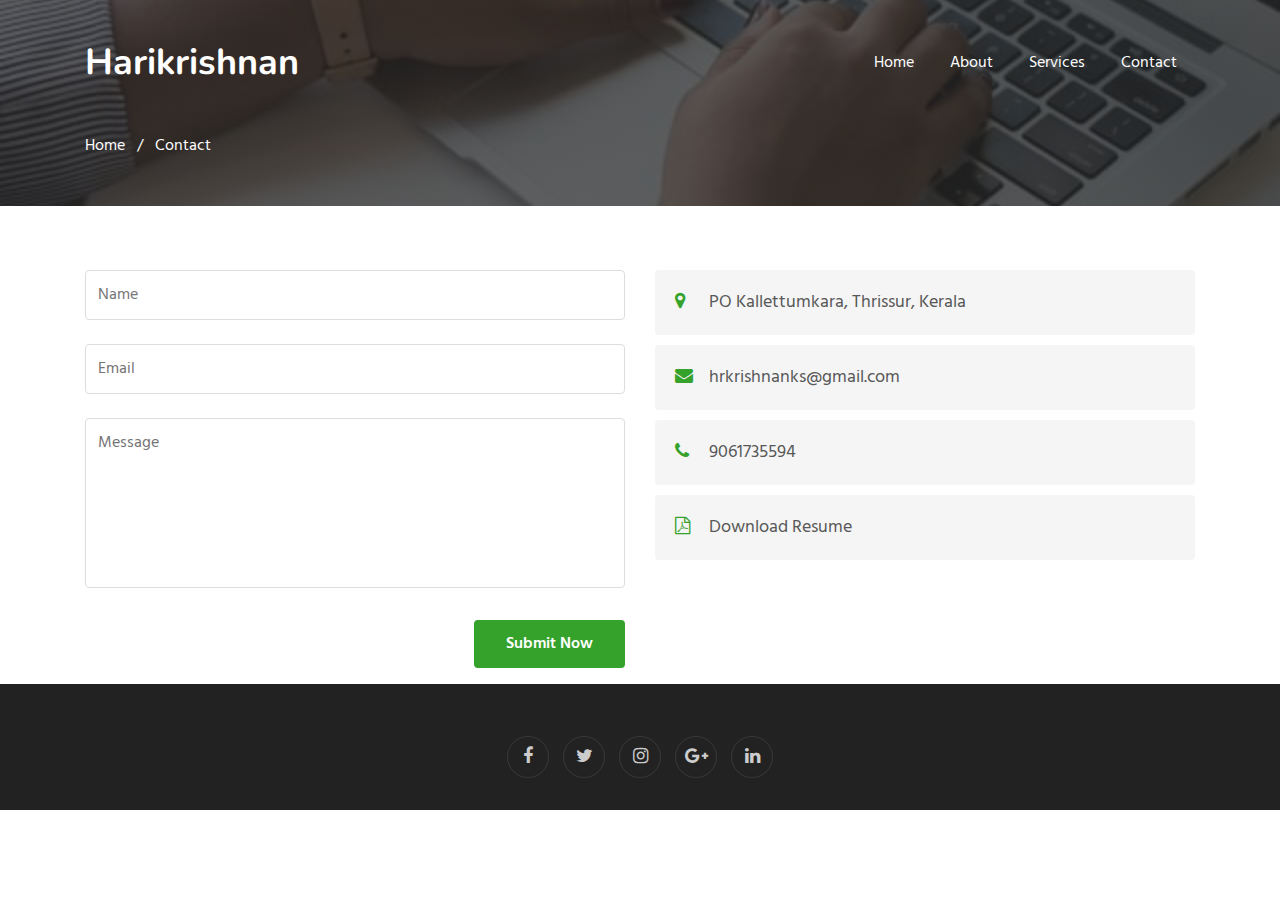
<file: contact.html>
<!--
Author: W3layouts
Author URL: http://w3layouts.com
-->
<!doctype html>
<html lang="en">
  <head>
    <!-- Required meta tags -->
    <meta charset="utf-8">
    <meta name="viewport" content="width=device-width, initial-scale=1, shrink-to-fit=no">

    <title>My Website a Personal Portfolio Category Bootstrap Responsive Website Template | Contact :: W3layouts</title>
    <!-- web fonts -->
    <link href="//fonts.googleapis.com/css?family=Nunito:400,600,700,800,900&display=swap" rel="stylesheet">
    <link href="//fonts.googleapis.com/css?family=Hind&display=swap" rel="stylesheet">
    <!-- //web fonts -->
    <!-- Template CSS -->
    <link rel="stylesheet" href="assets/css/style-starter.css">
  </head>
  <body>

<section class="w3l-bootstrap-header">
  <nav class="navbar navbar-expand-lg navbar-light py-lg-3 py-2">
    <div class="container">
      <a class="navbar-brand" href="index.html"> Harikrishnan</a>
      <!-- if logo is image enable this   
    <a class="navbar-brand" href="#index.html">
        <img src="image-path" alt="Your logo" title="Your logo" style="height:35px;" />
    </a> -->
      <button class="navbar-toggler" type="button" data-toggle="collapse" data-target="#navbarSupportedContent"
        aria-controls="navbarSupportedContent" aria-expanded="false" aria-label="Toggle navigation">
        <span class="navbar-toggler-icon fa fa-bars"></span>
      </button>

      <div class="collapse navbar-collapse" id="navbarSupportedContent">
        <ul class="navbar-nav ml-auto">
          <li class="nav-item">
            <a class="nav-link" href="index.html">Home</a>
          </li>
          <li class="nav-item">
            <a class="nav-link" href="about.html">About</a>
          </li>
          <li class="nav-item">
            <a class="nav-link" href="services.html">Services</a>
          </li>
          
        
          <li class="nav-item">
            <a class="nav-link" href="contact.html">Contact</a>
          </li>
        </ul>
        
      </div>
    </div>
  </nav>
</section>
<section class="w3l-contact-breadcrum">
  <div class="breadcrum-bg">
    <div class="container py-5">
      <p><a href="index.html">Home</a> &nbsp; / &nbsp; Contact</p>
     </div>
  </div>
</section>
<!-- contact -->
<section class="w3l-contacts-12" id="contact">
    <div class="contact-top pt-5">
        <div class="container py-md-3">
            
            <div class="row cont-main-top">
               <!-- contact form -->
               <div class="contacts12-main col-lg-6 ">
                   
                <form action="https://sendmail.w3layouts.com/submitForm" method="post" class="main-input">
                    <div class="top-inputs d-grid">
                        <input type="text" placeholder="Name" name="w3lName" id="w3lName" required="">
                       
                    </div>
                    <input type="email" name="email" placeholder="Email" id="w3lSender" required="">
                   
                    <textarea placeholder="Message" name="w3lMessage" id="w3lMessage" required=""></textarea>
                    <div class="text-right">
                        <button type="submit" class="btn btn-theme2">Submit Now</button>
                    </div>
                </form>
            </div>
            <!-- //contact form -->
                <!-- contact address -->
                <div class="contact col-lg-6 mt-lg-0 mt-5">
                    <div class="cont-subs">
                        <div class="cont-add">
                            <div class="cont-add-lft">
                                <span class="fa fa-map-marker" aria-hidden="true"></span>
                           </div>
                           <div class="cont-add-rgt">
                            <p class="contact-text-sub">PO Kallettumkara, Thrissur, Kerala</p>
                        </div>
                      
                    </div>
                        <div class="cont-add add-2">
                            <div class="cont-add-lft">
                                <span class="fa fa-envelope" aria-hidden="true"></span>
                           </div> 
                           <div class="cont-add-rgt">
                          <a href="mailto:hrkrishnanks@gmail.com">
                                <p class="contact-text-sub">hrkrishnanks@gmail.com</p>
                            </a>
                        </div>
                       
                    </div>
                        <div class="cont-add">
                            <div class="cont-add-lft">
                                <span class="fa fa-phone" aria-hidden="true"></span>
                           </div>
                            <div class="cont-add-rgt">
                                 <a href="tel:9061735594">
                                    <p class="contact-text-sub">9061735594</p>
                                 </a>
                            </div>
                        </div>
                        <div class="cont-add add-3">
                            <div class="cont-add-lft">
                                <span class="fa fa-file-pdf-o" aria-hidden="true"></span>
                           </div>
                            <div class="cont-add-rgt">
                                <a href="#">
                                    <p class="contact-text-sub">Download Resume</p>
                                </a>
                            </div>
                           
                        </div>
                    </div>
                </div>
                <!-- //contact address -->
                 
            </div>
        </div>
        <!-- map -->
       
        <!-- //map -->
    </div>
</section>
<!-- //contact -->
 
 <!-- grids block 5 -->
 <section class="w3l-footer-29-main" id="footer">
  <div class="footer-29 text-center">
      <div class="container">
        
        <div class="main-social-footer-29">
                    
          <a href="#facebook" class="facebook"><span class="fa fa-facebook"></span></a>
          <a href="#twitter" class="twitter"><span class="fa fa-twitter"></span></a>
          <a href="#instagram" class="instagram"><span class="fa fa-instagram"></span></a>
          <a href="#google-plus" class="google-plus"><span class="fa fa-google-plus"></span></a>
          <a href="#linkedin" class="linkedin"><span class="fa fa-linkedin"></span></a>
      </div>
          
      </div>
  </div>
   <!-- move top -->
  <button onclick="topFunction()" id="movetop" title="Go to top">
              <span class="fa fa-angle-up"></span>
                 </button>
                 <script>
                     // When the user scrolls down 20px from the top of the document, show the button
                     window.onscroll = function () {
                         scrollFunction()
                     };
              
                     function scrollFunction() {
                         if (document.body.scrollTop > 20 || document.documentElement.scrollTop > 20) {
                             document.getElementById("movetop").style.display = "block";
                         } else {
                             document.getElementById("movetop").style.display = "none";
                         }
                     }
              
                     // When the user clicks on the button, scroll to the top of the document
                     function topFunction() {
                         document.body.scrollTop = 0;
                         document.documentElement.scrollTop = 0;
                     }
                 </script>
                 <!-- /move top -->
</section>
<!-- // grids block 5 -->
<script src="assets/js/jquery-3.3.1.min.js"></script>
<!-- //footer-28 block -->
</section>

<script>
    $(function () {
      $('.navbar-toggler').click(function () {
        $('body').toggleClass('noscroll');
      })
    });
  </script>
  <!-- jQuery first, then Popper.js, then Bootstrap JS -->
  <script src="https://code.jquery.com/jquery-3.4.1.slim.min.js"
    integrity="sha384-J6qa4849blE2+poT4WnyKhv5vZF5SrPo0iEjwBvKU7imGFAV0wwj1yYfoRSJoZ+n" crossorigin="anonymous">
  </script>
  
  <script src="https://stackpath.bootstrapcdn.com/bootstrap/4.4.1/js/bootstrap.min.js"
    integrity="sha384-wfSDF2E50Y2D1uUdj0O3uMBJnjuUD4Ih7YwaYd1iqfktj0Uod8GCExl3Og8ifwB6" crossorigin="anonymous">
  </script>

<!-- Smooth scrolling -->



</body>

</html>
<!-- // grids block 5 -->
</file>
